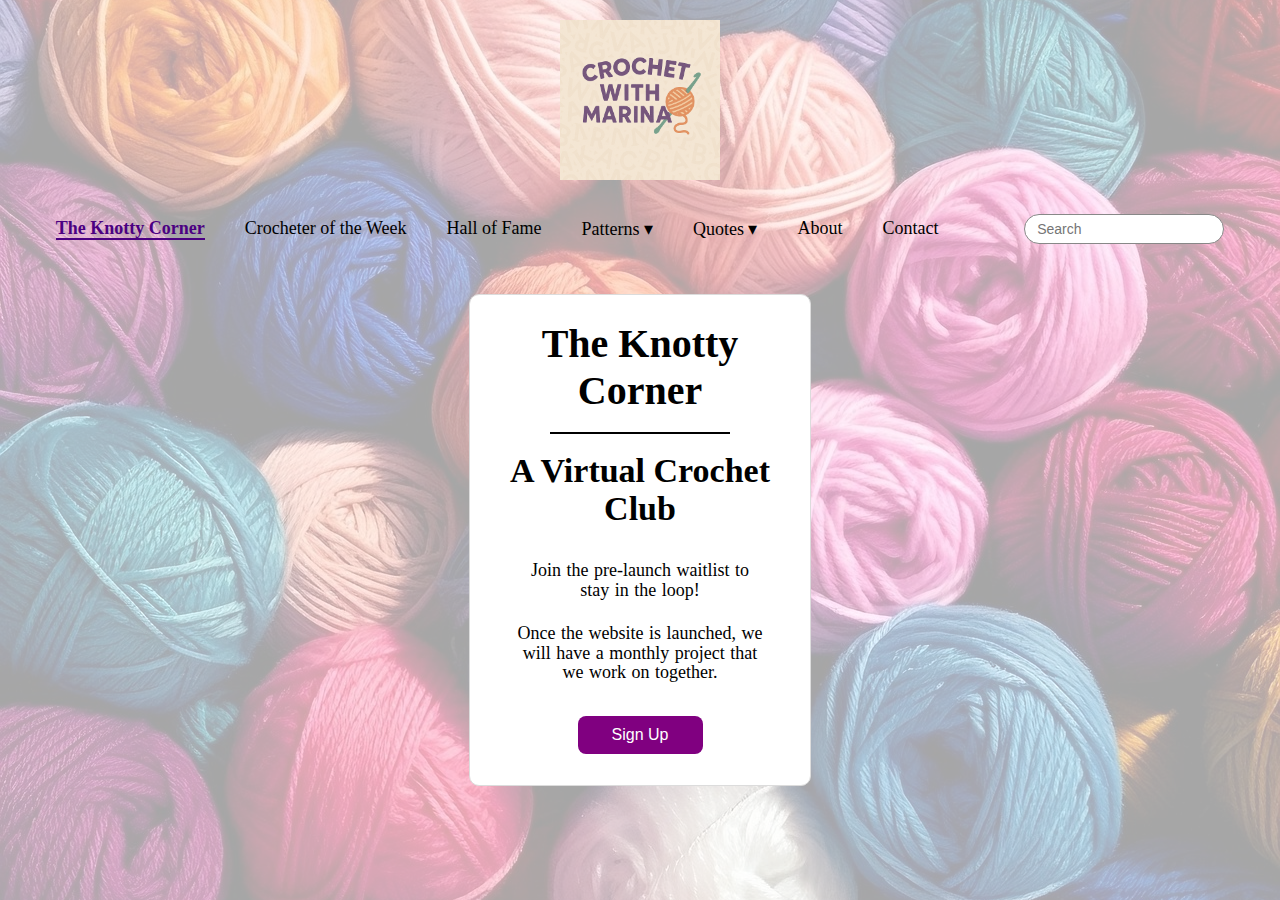
<file: index.html>
<!DOCTYPE html>
<html lang="en">

<head>
    <meta charset="UTF-8">
    <meta name="viewport" content="width=device-width, initial-scale=1.0">
    <title>🧶Crochet with Marina</title>
    <link rel="stylesheet" href="index.css">
</head>

<body>
    <header>
        <div class="logo">
            <img src="updated_logo.png" alt="Crochet with Marina Logo" height="160">
        </div>     
            <nav class="nav">
                <ul>
                    <li><a href="index.html" class="active"">The Knotty Corner</a></li>
                    <li><a href="crocheter_week.html">Crocheter of the Week</a></li>
                    <li><a href="hall_of_fame.html">Hall of Fame</a></li>
                    <li class="dropdown"><a href="#">Patterns ▾</a>
                        <ul class="dropdown-content">
                            <li><a href="pattern_week.html">Pattern of the Week</a></li>
                            <li><a href="pattern_gallery.html">Pattern Gallery</a></li>
                        </ul>
                        </li>
                    <li class="dropdown"><a href="#">Quotes ▾</a>
                        <ul class="dropdown-content">                            
                            <li><a href="quote_week.html">Quote of the Week</a></li>
                            <li><a href="quote_gallery.html">Quote Gallery</a></li>
                        </ul>
                        </li>
                    <li><a href="about.html">About</a></li>
                    <li><a href="contact.html">Contact</a></li>
                </ul>
                <form class="search-container">
                    <input type="search" name="search" placeholder="Search">   
                    <!-- <button type="submit" class="search-btn"></button>    -->
                </form>
            </nav>   
    </header>
    <main>
        
        <div class="signup-box title-block">
            <h1 class="loop">The Knotty Corner</h1>
            <hr>
            <h2>A Virtual Crochet Club</h2>
            <p class="intro">Join the pre-launch waitlist to stay in the loop!</p>
            <p class="intro">Once the website is launched, we will have a monthly project that we work on together.</p>           
            <button type="button" onclick="window.open('https://forms.gle/x9BwZBAT863Ax2TJ7', '_blank')">Sign Up</button>
        </div>
        
        <!-- <div class="name-row">
            <input class="margin-top-name" type="text" id="first-name" name="first-name" placeholder="First Name" required>
            <input class="margin-top-name" type="text" id="last-name" name="last-name" placeholder="Last Name" required>
        </div>
        
        <input type="email" id="email" name="email" placeholder="Your Email" required>
        
        <form class="form-group" action="#" method="post">           
            </form>
        </div>
        <div> -->
            <!-- <iframe src="https://docs.google.com/forms/d/e/1FAIpQLScbodl6k8qg9c3lG2h04aN8eZnt9PM3saTdgL-5ea-DHce39g/viewform?embedded=true" width="900" height="1500" frameborder="0" marginheight="0" marginwidth="0">Loading…</iframe> -->
    </main>
</body>

</html>
</file>
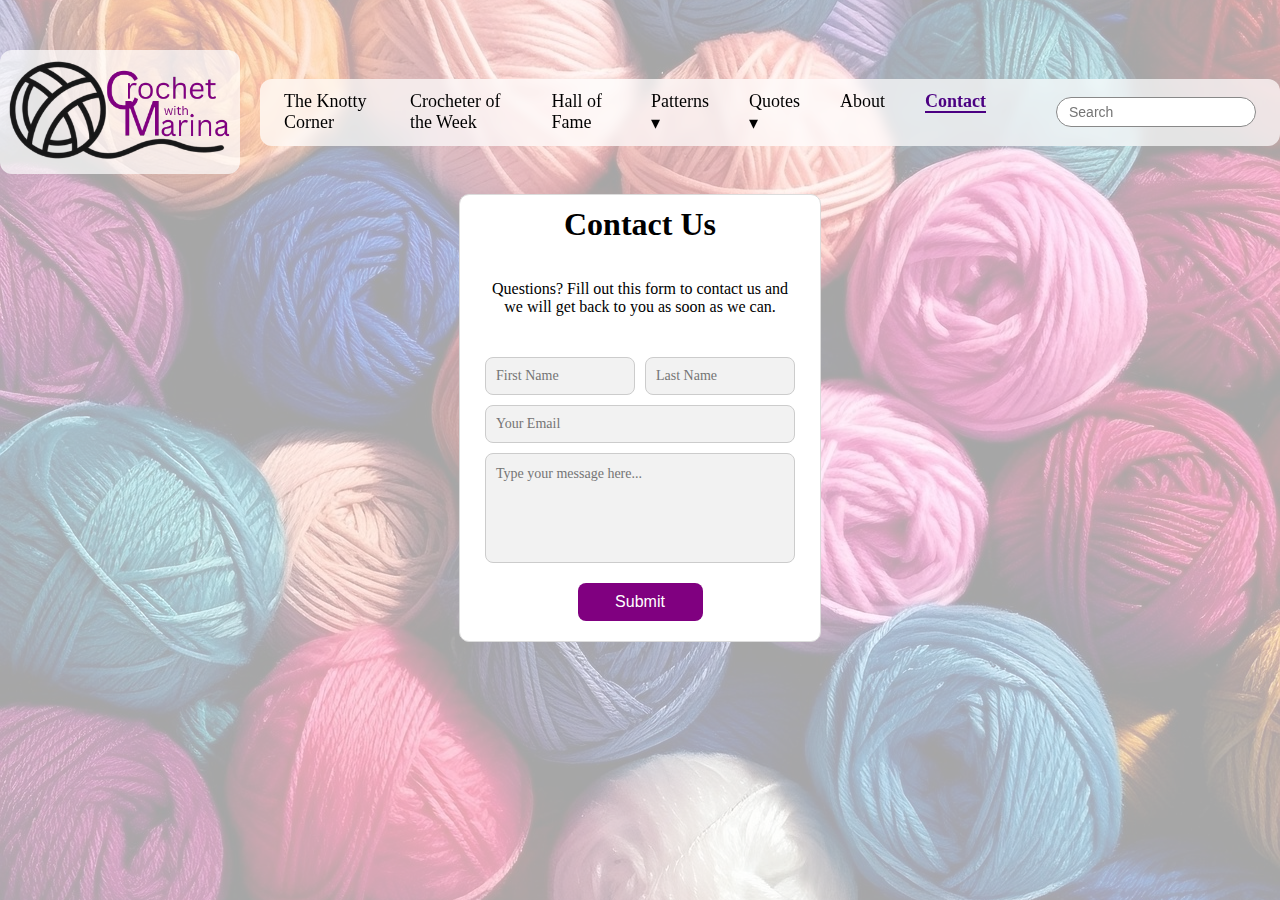
<file: contact.html>
<!DOCTYPE html>
<html lang="en">
<head>
    <meta charset="UTF-8">
    <meta name="viewport" content="width=device-width, initial-scale=1.0">
    <title>Contact</title>
    <link rel="stylesheet" href="contact.css">
</head>
<body>
     <header class="header-wrapper">
        <div class="header-content">

            <div class="logo">
                <img src="crochet_with_marina_logo_rectangle.png" alt="Crochet with Marina Logo" height="120">
            </div>     
        <nav class="nav">
                <ul>
                    <li><a href="index.html">The Knotty Corner</a></li>
                    <li><a href="crocheter_week.html">Crocheter of the Week</a></li>
                    <li><a href="hall_of_fame.html">Hall of Fame</a></li>
                    <li class="dropdown"><a href="#">Patterns ▾</a>
                        <ul class="dropdown-content">
                            <li><a href="pattern_week.html">Pattern of the Week</a></li>
                            <li><a href="pattern_gallery.html">Pattern Gallery</a></li>
                        </ul>
                    </li>
                    <li class="dropdown"><a href="#">Quotes ▾</a>
                        <ul class="dropdown-content">                            
                            <li><a href="quote_week.html">Quote of the Week</a></li>
                            <li><a href="quote_gallery.html">Quote Gallery</a></li>
                        </ul>
                    </li>
                    <li><a href="about.html">About</a></li>
                    <li><a href="contact.html" class="active">Contact</a></li>
                </ul>
                <form class="search-container">
                    <input type="search" name="search" placeholder="Search">   
                    <!-- <button type="submit" class="search-btn"></button>    -->
                </form>
            </div>
        </nav>   
    </header>
    <main>
        
        <div class="signup-box">
            <h1 class="loop">Contact Us</h1>
             <p class="width">Questions? Fill out this form to contact us and we will get back to you as soon as we can.</p>
            <form class="form-group" action="#" method="post">
         <!-- Group First + Last Name Side-by-Side -->
                <div class="name-row">
                    <input class="margin-top-name" type="text" id="first-name" name="first-name" placeholder="First Name" required>
                    <input class="margin-top-name" type="text" id="last-name" name="last-name" placeholder="Last Name" required>
                 </div>

        <!-- Email stays below -->
                <input type="email" id="email" name="email" placeholder="Your Email" required>
                <textarea type="textarea" id="message" name="message" placeholder="Type your message here..." required></textarea>
                <button type="submit">Submit</button>
            </form>
        </div>
        <div>
            <!-- <iframe src="https://docs.google.com/forms/d/e/1FAIpQLScbodl6k8qg9c3lG2h04aN8eZnt9PM3saTdgL-5ea-DHce39g/viewform?embedded=true" width="640" height="917" frameborder="0" marginheight="0" marginwidth="0">Loading…</iframe> -->
        </div>
    </main>
</body>
</html>
</file>
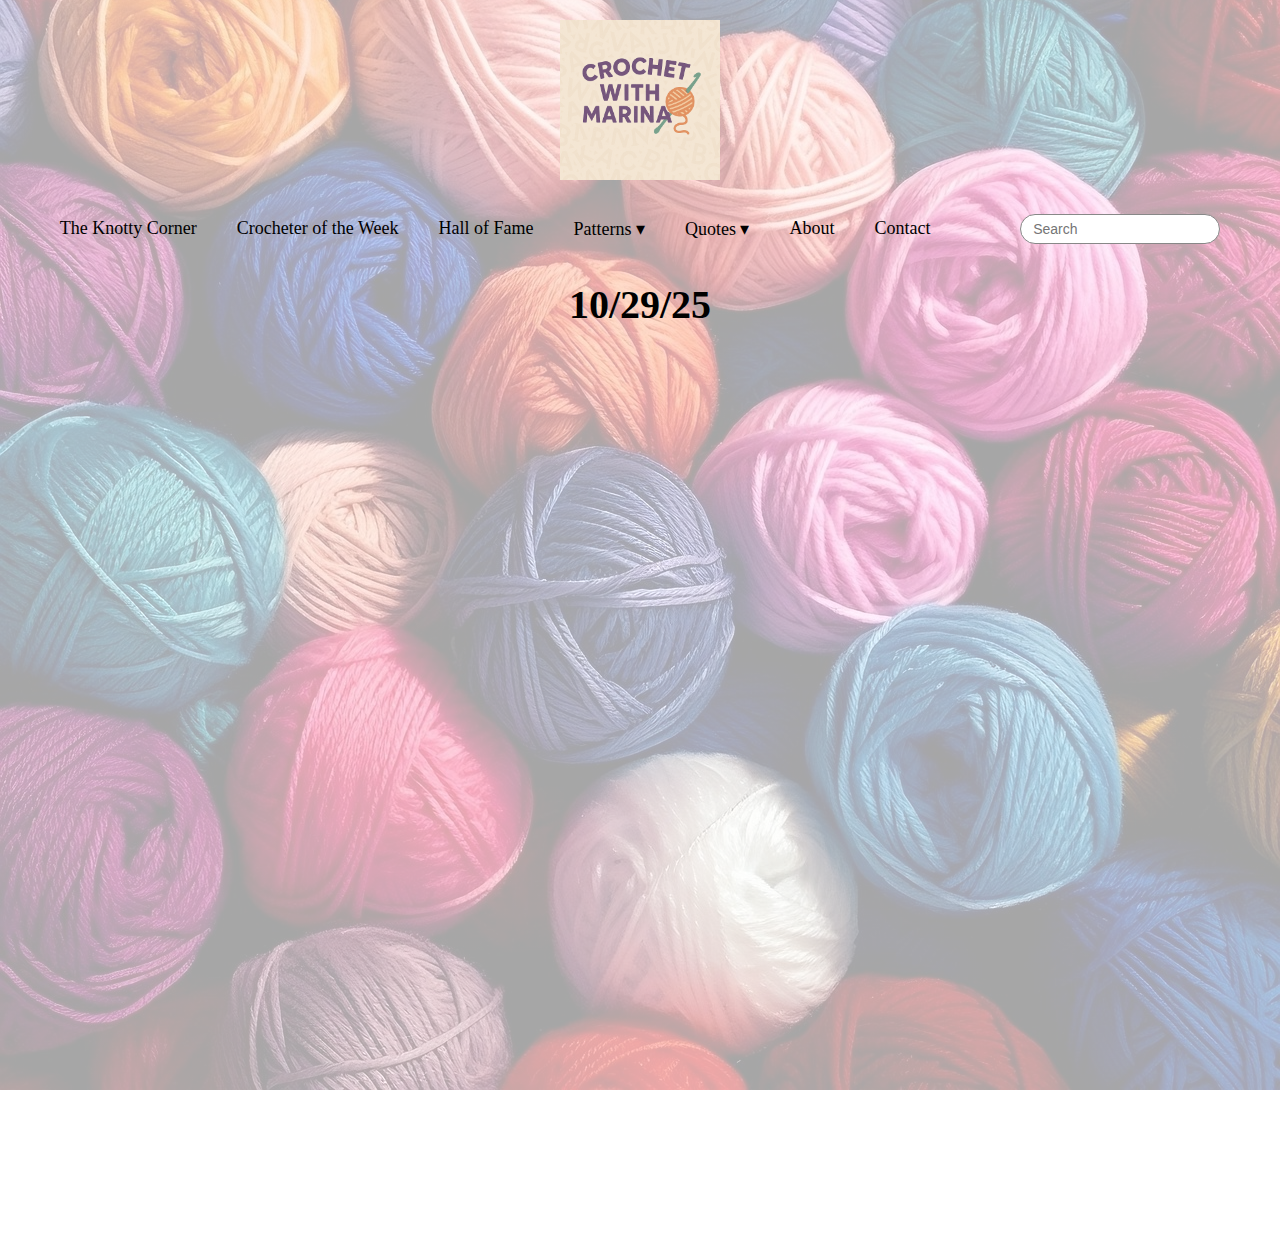
<file: worry_monster_pattern.html>
<!DOCTYPE html>
<html lang="en">
<head>
    <meta charset="UTF-8">
    <meta name="viewport" content="width=device-width, initial-scale=1.0">
    <title>Worry Monster</title>
    <link rel="stylesheet" href="worry_monster_pattern.css">
</head>
<body>
    <header>
        <div class="logo">
            <img src="updated_logo.png" alt="Crochet with Marina Logo" height="160">
        </div>     
           <nav class="nav">
                <ul>
                    <li><a href="index.html">The Knotty Corner</a></li>
                    <li><a href="crocheter_week.html">Crocheter of the Week</a></li>
                    <li><a href="hall_of_fame.html">Hall of Fame</a></li>
                    <li class="dropdown"><a href="#">Patterns ▾</a>
                        <ul class="dropdown-content">
                            <li><a href="pattern_week.html">Pattern of the Week</a></li>
                            <li><a href="pattern_gallery.html">Pattern Gallery</a></li>
                        </ul>
                        </li>
                    <li class="dropdown"><a href="#">Quotes ▾</a>
                        <ul class="dropdown-content">                            
                            <li><a href="quote_week.html">Quote of the Week</a></li>
                            <li><a href="quote_gallery.html">Quote Gallery</a></li>
                        </ul>
                        </li>
                    <li><a href="about.html">About</a></li>
                    <li><a href="contact.html">Contact</a></li>
                </ul>
                <form class="search-container">
                    <input type="search" name="search" placeholder="Search">   
                    <!-- <button type="submit" class="search-btn"></button>    -->
                </form>
            </nav>   
    </header>
    <main>
        <h1 class="centered">10/29/25</h1>
        <!-- <div class="pattern-card">
            <h2 class="pattern-name"> Worry Monster</h2>
            <img src="../pics/Worry_Monster_Collection.jpg" class="pic-small round-corner" alt="Worry Monsters">
        </div> -->
        <div class="pdf-frame">            
            <iframe src="worry_monster_pattern.pdf#toolbar=0" class="pdf-clean"></iframe>
        </div>
    </main>
</body>
</html>
</file>
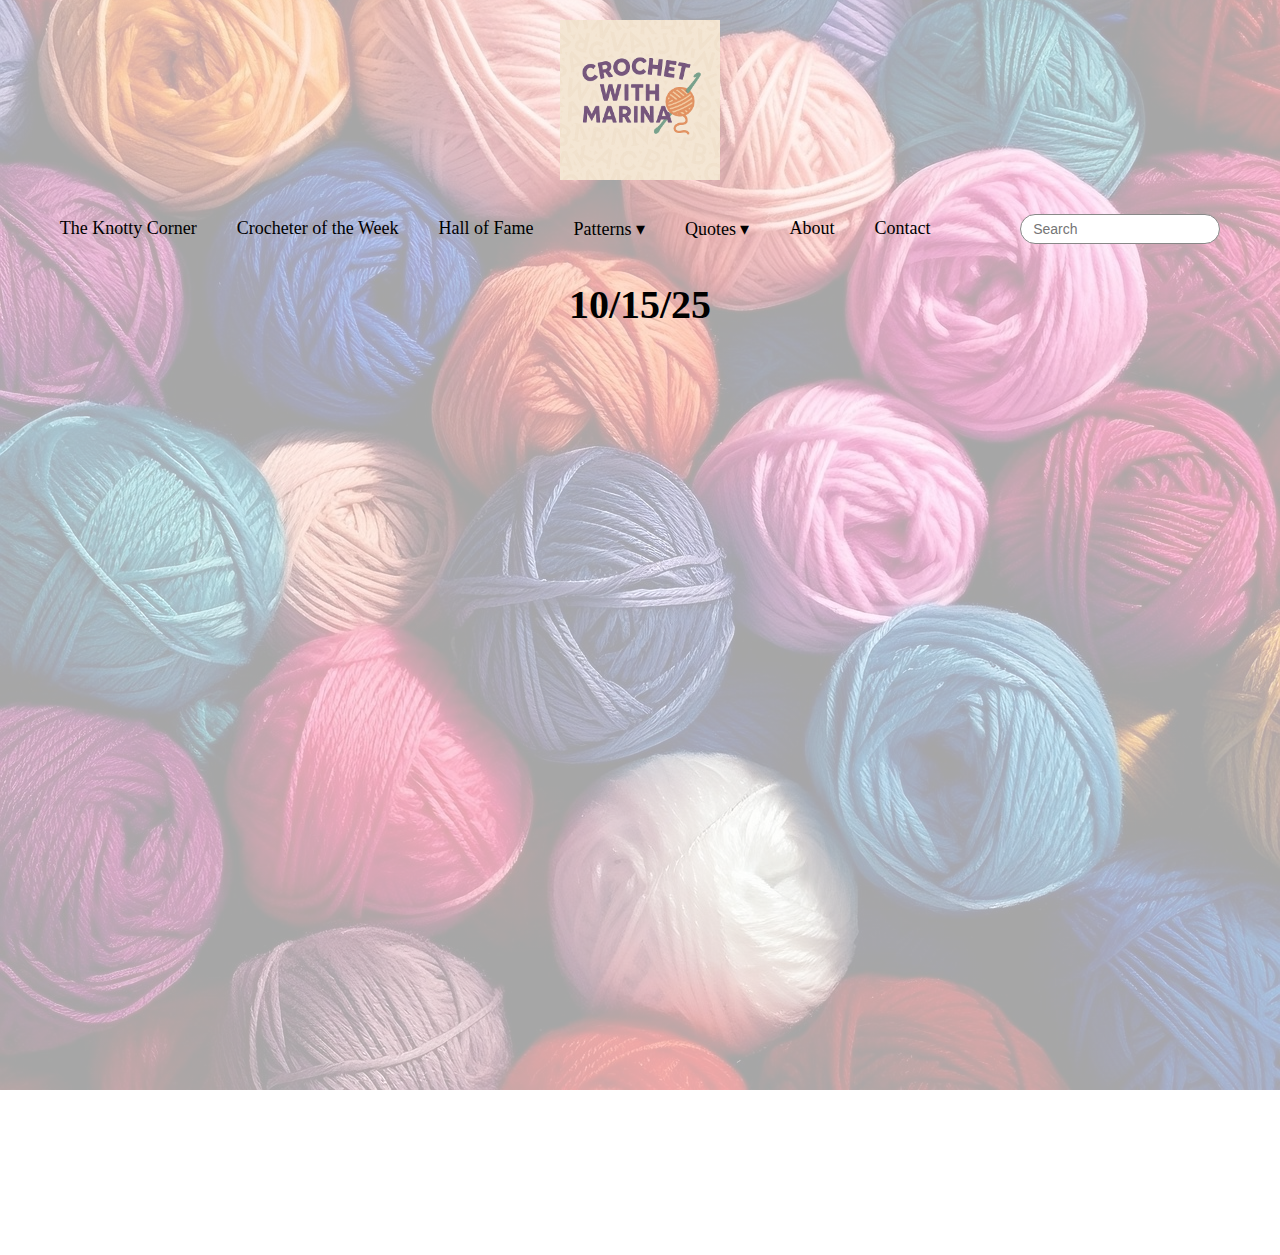
<file: wrap_around_shrug_pattern.html>
<!DOCTYPE html>
<html lang="en">
<head>
    <meta charset="UTF-8">
    <meta name="viewport" content="width=device-width, initial-scale=1.0">
    <title>Wrap Around Shrug</title>
    <link rel="stylesheet" href="wrap_around_shrug_pattern.css">
</head>
<body>
    <header>
        <div class="logo">
            <img src="updated_logo.png" alt="Crochet with Marina Logo" height="160">
        </div>     
           <nav class="nav">
                <ul>
                    <li><a href="index.html">The Knotty Corner</a></li>
                    <li><a href="crocheter_week.html">Crocheter of the Week</a></li>
                    <li><a href="hall_of_fame.html">Hall of Fame</a></li>
                    <li class="dropdown"><a href="#">Patterns ▾</a>
                        <ul class="dropdown-content">
                            <li><a href="pattern_week.html">Pattern of the Week</a></li>
                            <li><a href="pattern_gallery.html">Pattern Gallery</a></li>
                        </ul>
                        </li>
                    <li class="dropdown"><a href="#">Quotes ▾</a>
                        <ul class="dropdown-content">                            
                            <li><a href="quote_week.html">Quote of the Week</a></li>
                            <li><a href="quote_gallery.html">Quote Gallery</a></li>
                        </ul>
                        </li>
                    <li><a href="about.html">About</a></li>
                    <li><a href="contact.html">Contact</a></li>
                </ul>
                <form class="search-container">
                    <input type="search" name="search" placeholder="Search">   
                    <!-- <button type="submit" class="search-btn"></button>    -->
                </form>
            </nav>   
    </header>
    <main>
        <h1 class="centered">10/15/25</h1>
        <!-- <div class="pattern-card">
            <h2 class="pattern-name">Wrap Around Shrug</h2>
            <img src="../pics/wrap_around_shrug_pattern.pdf" class="pic-small round-corner" alt="Wrap Around Shrug">
        </div> -->
        <div class="pdf-frame">
            <iframe src="wrap_around_shrug_pattern.pdf#toolbar=0" class="pdf-clean"></iframe>
        </div>
    </main>
</body>
</html>
</file>
<file: index.css>
header {
    margin: auto;
}


/* LOGO SECTION */
.logo {
    text-align: center;
    margin: 20px;
}


/* NAVIGATION BAR (Links + Search Aligned) */
.nav {
    display: flex;
    align-items: center;
    justify-content: space-evenly;
    margin: auto;
    gap: 40px; /* Space between links and search bar */
    padding: 10px 10px; 
}

/* NAV LINKS (Facebook, LinkedIn, Worry Monster) */
.nav > ul {
  display: flex;
  justify-content: center;
  list-style: none;
  gap: 40px;
  margin: 0;
  padding: 0;
}


.nav a {
    text-decoration: none;
    color: inherit; /* Keeps default text color or allows hover styling */
    font-size: 18px;
}

.nav a.active {
  color: #4b0082;              /* deep purple accent */
  font-weight: bold;
  border-bottom: 2px solid #4b0082;
}

/* === DROPDOWN MENU === */
.dropdown {
  position: relative;     /* positions child menu relative to this */
}

.dropdown-content {
  display: none;          /* 🔹 Hide by default */
  position: absolute;
  top: 100%;              /* directly below the parent link */
  left: 0;
  background-color: white;
  box-shadow: 0 4px 8px rgba(0,0,0,0.1);
  border-radius: 8px;
  min-width: 180px;
  z-index: 10;
  list-style: none;
  padding: 0;
  margin: 0;
}

/* individual dropdown links */
.dropdown-content li a {
  display: block;
  padding: 10px 15px;
  color: #4b0082;
  text-decoration: none;
  white-space: nowrap;
}

.dropdown-content li a:hover {
  background-color: #f3eaff; /* light purple hover */
}

/* show dropdown on hover */
.dropdown:hover .dropdown-content {
  display: block;
}

/* --- 🔍 SEARCH BAR (FIXED & CLEAN VERSION) --- */
.search-container {
  position: relative;
  display: flex;
  align-items: center;
  justify-content: center;
}

/* Input Field */
.search-container input {
  color: #4b0082;
  padding: 6px 38px 6px 12px; /* ✅ adjust right padding for icon width */
  border: 1px solid #888;
  border-radius: 20px;
  outline: none;
  font-size: 14px;
  width: 200px;              /* ✅ consistent field width */
  box-sizing: border-box;
  margin-left: 0;            /* ✅ remove large offset */
}

/* Search Icon Button */
/* .search-container .search-btn {
  position: absolute;
  right: 8px;               /* ✅ positions inside input edge */
  /* top: 20%;
  transform: translateY(-50%); /* ✅ vertically centers icon */
  /* background: url('magnifying_glass_1.png') no-repeat center;
  background-size: 14px;
  border: none;
  width: 20px;
  height: 20px;
  cursor: pointer;
  padding: 0;
} */

/* ---------- SIGNUP BOX ---------- */
.signup-box {
  width: 300px;
  height: 450px;          
  max-width: 700px;       
  margin: 20px auto;
  padding: 20px;
  background: white;
  border: 1px solid #dcdcdc;
  border-radius: 10px;
  text-align: center;
  display: flex;
  flex-direction: column;
  align-items: center;
}

.loop {
    margin-top: 5px;
}
/* ---------- FORM GROUP ---------- */
/* .form-group {
  width: 100%;
  max-width: 310px;       /* matches visible field width */
  /* margin: 0 auto;
  box-sizing: border-box;
} */ 

/* ---------- INPUTS ---------- */
/* .form-group input {
  display: block;
  width: 100%;
  padding: 10px;
  border: 1px solid #ccc;
  border-radius: 8px;
  background-color: #f2f2f2;
  font-size: 14px;
  box-sizing: border-box;
  margin-bottom: 10px;
} */

.margin-top-name {
  margin-top: 25px;
}

/* ---------- NAME ROW ---------- */
.name-row {
  display: flex;
  gap: 10px;
  width: 100%;
  box-sizing: border-box;
}

.name-row input {
  flex: 1;
  min-width: 120px;           /* prevent overflow on flex items */
}

/* ---------- BUTTON ---------- */
button {
  display: block;
  width: 125px;                /* ✅ same visual width as each name field */
  margin: 10px auto 0;         /* ✅ centers button horizontally */
  align-self: center;          /* ✅ ensures centering inside flex parent */
  padding: 10px;
  background-color: purple;
  color: white;
  border: none;
  border-radius: 8px;
  font-size: 16px;
  cursor: pointer;
  box-sizing: border-box;
  transition: background-color 0.2s ease;
  margin-top: 15px;
}

button:hover {
  background-color: plum;
}



/* ---------- RESPONSIVE ---------- */
@media (max-width: 480px) {
  .signup-box {
    width: 90%;
    max-width: none;      /* let it scale on mobile only */
  }

  .name-row {
    flex-direction: column;
    gap: 8px;
  }
}




body {
  margin: 0;
  height: 100%;
  background:
    linear-gradient(rgba(255, 255, 255, 0.65), rgba(255, 255, 255, 0.65)),
    url(colorful_yarn_balls.jpg) no-repeat center center fixed;
  background-size: cover; /* ✅ shows whole image */
  background-color: #fff;   /* optional fill behind image */
}

.title-block {
  text-align: center;
  font-family: 'Georgia', serif;
  margin-top: 40px;
}

.title-block h1 {
  font-size: 40px;
  font-weight: bold;
  margin-bottom: 10px;
}

.title-block hr {
  width: 60%;               /* line length — adjust to your liking */
  border: none;             /* removes default HR style */
  border-top: 2px solid black;  /* creates the black line */
  /* margin: 10px auto;        */
}

.title-block h2 {
  font-size: 34px;
  font-weight: bold;
  margin-top: 10px;
}

.intro {
  text-align: center;
  font-family: 'Georgia', serif;
  font-size: 18px;
  margin-top: 5px;
  word-spacing: 1px;
  line-height: 1.1;
  max-width: 250px;
}
</file>
<file: contact.css>
header {
    margin: auto;
}


.logo {
 background: rgba(255, 255, 255, 0.7);
 border-radius: 12px;
}

.header-content {
  display: flex;
  align-items: center;
  justify-content: center; /* keeps logo + nav centered as a whole */
  gap: 20px;               /* spacing between logo & nav */
  width: fit-content;
  margin: auto;
  padding-top: 50px;
}

.nav {
  display: flex;
  align-items: center;
  gap: 40px; /* Space between links and search bar */  
  margin:  auto;
  padding: 12px 24px; 
  background: rgba(255, 255, 255, 0.7);  
    /* optional nice extras */
  backdrop-filter: blur(6px);     /* subtle glass effect */
  border-radius: 12px;             /* smooth edges */
  width: fit-content;
}

nav a:hover {
  color: rgb(209, 72, 209);
}

/* NAV LINKS (Facebook, LinkedIn, Worry Monster) */
.nav > ul {
  display: flex;
  justify-content: center;
  list-style: none;
  gap: 40px;
  margin: 0;
  padding: 0;
}

.nav a {
    text-decoration: none;
    color: inherit; /* Keeps default text color or allows hover styling */
    font-size: 18px;
}

.nav a.active {
  color: #4b0082;              /* deep purple accent */
  font-weight: bold;
  border-bottom: 2px solid #4b0082;
}

/* === DROPDOWN MENU === */
.dropdown {
  position: relative;     /* positions child menu relative to this */
}

.dropdown-content {
  display: none;          /* 🔹 Hide by default */
  position: absolute;
  top: 100%;              /* directly below the parent link */
  left: 0;
  background-color: white;
  box-shadow: 0 4px 8px rgba(0,0,0,0.1);
  border-radius: 8px;
  min-width: 180px;
  z-index: 10;
  list-style: none;
  padding: 0;
  margin: 0;
}

/* individual dropdown links */
.dropdown-content li a {
  display: block;
  padding: 10px 15px;
  color: #4b0082;
  text-decoration: none;
  white-space: nowrap;
}

.dropdown-content li a:hover {
  background-color: #f3eaff; /* light purple hover */
}

/* show dropdown on hover */
.dropdown:hover .dropdown-content {
  display: block;
}


/* --- 🔍 SEARCH BAR (FIXED & CLEAN VERSION) --- */
.search-container {
  margin-left: 30px;
  /* 15-30px */
}

/* Input Field */
.search-container input {
  color: #4b0082;
  padding: 6px 38px 6px 12px; /* ✅ adjust right padding for icon width */
  border: 1px solid #888;
  border-radius: 20px;
  outline: none;
  font-size: 14px;
  width: 200px;              /* ✅ consistent field width */
  box-sizing: border-box;
  margin-left: 0;            /* ✅ remove large offset */
}

/* Search Icon Button */
/* .search-container .search-btn {
  position: absolute; */
  /* right: 8px;               ✅ positions inside input edge */
  /* top: 20%; */
  /* transform: translateY(-50%); ✅ vertically centers icon */
  /* background: url('magnifying_glass_1.png') no-repeat center; */
  /* background-size: 14px;
  border: none;
  width: 20px;
  height: 20px;
  cursor: pointer;
  padding: 0;
} */

.width {
  max-width: 300px;
}

/* ---------- SIGNUP BOX ---------- */
.signup-box {
  width: 320px;
  height: auto;           /* fixed desktop width */
  max-width: 700px;       /* stop shrinking */
  margin: 20px auto;
  padding: 20px;
  background: white;
  border: 1px solid #dcdcdc;
  border-radius: 10px;
  text-align: center;

  display: flex;
  flex-direction: column;
  align-items: center;
}

.loop {
    margin-top: -9px;
}
/* ---------- FORM GROUP ---------- */
.form-group {
  width: 100%;
  max-width: 310px;       /* matches visible field width */
  margin: 0 auto;
  box-sizing: border-box;
}

/* ---------- INPUTS ---------- */
.form-group input, .form-group textarea {
  display: block;
  width: 100%;
  padding: 10px;
  border: 1px solid #ccc;
  border-radius: 8px;
  background-color: #f2f2f2;
  font-size: 14px;
  font-family: inherit;   /* ✅ match page’s default font */
  color: inherit;         /* ✅ match text color */
  box-sizing: border-box;
  margin-bottom: 10px;
}

.form-group textarea {
  min-height: 110px;  /* comfortable height */
  resize: none;       /* remove the drag handle; use vertical if you prefer */
  line-height: 1.4;
}


.margin-top-name {
  margin-top: 25px;
}

/* ---------- NAME ROW ---------- */
.name-row {
  display: flex;
  gap: 10px;
  width: 100%;
  box-sizing: border-box;
}

.name-row input {
  flex: 1;
  min-width: 120px;           /* prevent overflow on flex items */
}

/* ---------- BUTTON ---------- */
button {
  display: block;
  width: 125px;                /* ✅ same visual width as each name field */
  margin: 10px auto 0;         /* ✅ centers button horizontally */
  align-self: center;          /* ✅ ensures centering inside flex parent */
  padding: 10px;
  background-color: purple;
  color: white;
  border: none;
  border-radius: 8px;
  font-size: 16px;
  cursor: pointer;
  box-sizing: border-box;
  transition: background-color 0.2s ease;
  margin-top: 20px;
}

button:hover {
  background-color: rgb(209, 72, 209);
}


.contact-form input,
.contact-form textarea {
  font-size: 15px;
  padding: 10px 12px;
  border: 1px solid #ccc;
  border-radius: 20px;          /* ✅ match rounded input look */
  background: #f2f2f2;          /* ✅ same smooth background tone */
  outline: none;
  transition: border-color .2s, box-shadow .2s;
  box-sizing: border-box;
  resize: none;                 /* ✅ remove ugly drag corner */
}

/* Optional: make textarea height consistent with input width */
.contact-form textarea {
  min-height: 100px;            /* ✅ gives it balanced height */
  line-height: 1.4;
}



/* ---------- RESPONSIVE ---------- */
@media (max-width: 480px) {
  .signup-box {
    width: 90%;
    max-width: none;      /* let it scale on mobile only */
  }

  .name-row {
    flex-direction: column;
    gap: 8px;
  }
}

body {
  margin: 0;
  height: 100%;
  background:
    linear-gradient(rgba(255, 255, 255, 0.65), rgba(255, 255, 255, 0.65)),
    url(colorful_yarn_balls.jpg) no-repeat center center fixed;
  background-size: cover; /* ✅ shows whole image */
  background-color: #fff;   /* optional fill behind image */
}
</file>
<file: worry_monster_pattern.css>
header {
    margin: auto;
}


/* LOGO SECTION */
.logo {
    text-align: center;
    margin: 20px;
}

/* NAVIGATION BAR (Links + Search Aligned) */
.nav {
    display: flex;
    align-items: center;
    justify-content: space-evenly;
    margin: auto;
    gap: 40px; /* Space between links and search bar */
    padding: 10px 10px; 
}

/* NAV LINKS (Facebook, LinkedIn, Worry Monster) */
.nav > ul {
  display: flex;
  justify-content: center;
  list-style: none;
  gap: 40px;
  margin: 0;
  padding: 0;
}

.nav a {
    text-decoration: none;
    color: inherit; /* Keeps default text color or allows hover styling */
    font-size: 18px;
}

.nav a.active {
  color: #4b0082;              /* deep purple accent */
  font-weight: bold;
  border-bottom: 2px solid #4b0082;
}

/* === DROPDOWN MENU === */
.dropdown {
  position: relative;     /* positions child menu relative to this */
}

.dropdown-content {
  display: none;          /* 🔹 Hide by default */
  position: absolute;
  top: 100%;              /* directly below the parent link */
  left: 0;
  background-color: white;
  box-shadow: 0 4px 8px rgba(0,0,0,0.1);
  border-radius: 8px;
  min-width: 180px;
  z-index: 10;
  list-style: none;
  padding: 0;
  margin: 0;
}

/* individual dropdown links */
.dropdown-content li a {
  display: block;
  padding: 10px 15px;
  color: #4b0082;
  text-decoration: none;
  white-space: nowrap;
}

.dropdown-content li a:hover {
  background-color: #f3eaff; /* light purple hover */
}

/* show dropdown on hover */
.dropdown:hover .dropdown-content {
  display: block;
}


/* --- 🔍 SEARCH BAR (FIXED & CLEAN VERSION) --- */
.search-container {
  position: relative;
  display: flex;
  align-items: center;
  justify-content: center;
}

/* Input Field */
.search-container input {
  color: #4b0082;
  padding: 6px 38px 6px 12px; /* ✅ adjust right padding for icon width */
  border: 1px solid #888;
  border-radius: 20px;
  outline: none;
  font-size: 14px;
  width: 200px;              /* ✅ consistent field width */
  box-sizing: border-box;
  margin-left: 0;            /* ✅ remove large offset */
}

/* Search Icon Button */
/* .search-container .search-btn {
  position: absolute; */
  /* right: 8px;               ✅ positions inside input edge */
  /* top: 20%; */
  /* transform: translateY(-50%); ✅ vertically centers icon */
  /* background: url('magnifying_glass_1.png') no-repeat center; */
  /* background-size: 14px;
  border: none;
  width: 20px;
  height: 20px;
  cursor: pointer;
  padding: 0;
} */

.pic-small {
   max-height: 360px;
}

.round-corner {
        border-radius: 10%;
    }

    body {
  margin: 0;
  height: 100%;
  background:
    linear-gradient(rgba(255, 255, 255, 0.65), rgba(255, 255, 255, 0.65)),
    url(colorful_yarn_balls.jpg) no-repeat center center fixed;
  background-size: cover; /* ✅ shows whole image */
  background-color: #fff;   /* optional fill behind image */
}

.centered {
    text-align: center;
    font-size: 40px;
}

.pdf-frame {
  background: transparent; /* make outer container match site */
  display: flex;
  justify-content: center; /* keeps it centered */
}

.pdf-clean {
  width: 100%;
  max-width: 900px;     /* match PDF width nicely */
  height: 900px;
  border: none;         /* remove default border */
  background-color: transparent;
}
</file>
<file: wrap_around_shrug_pattern.css>
header {
    margin: auto;
}


/* LOGO SECTION */
.logo {
    text-align: center;
    margin: 20px;
}

/* NAVIGATION BAR (Links + Search Aligned) */
.nav {
    display: flex;
    align-items: center;
    justify-content: space-evenly;
    margin: auto;
    gap: 40px; /* Space between links and search bar */
    padding: 10px 10px; 
}

/* NAV LINKS (Facebook, LinkedIn, Worry Monster) */
.nav > ul {
  display: flex;
  justify-content: center;
  list-style: none;
  gap: 40px;
  margin: 0;
  padding: 0;
}

.nav a {
    text-decoration: none;
    color: inherit; /* Keeps default text color or allows hover styling */
    font-size: 18px;
}

.nav a.active {
  color: #4b0082;              /* deep purple accent */
  font-weight: bold;
  border-bottom: 2px solid #4b0082;
}

/* === DROPDOWN MENU === */
.dropdown {
  position: relative;     /* positions child menu relative to this */
}

.dropdown-content {
  display: none;          /* 🔹 Hide by default */
  position: absolute;
  top: 100%;              /* directly below the parent link */
  left: 0;
  background-color: white;
  box-shadow: 0 4px 8px rgba(0,0,0,0.1);
  border-radius: 8px;
  min-width: 180px;
  z-index: 10;
  list-style: none;
  padding: 0;
  margin: 0;
}

/* individual dropdown links */
.dropdown-content li a {
  display: block;
  padding: 10px 15px;
  color: #4b0082;
  text-decoration: none;
  white-space: nowrap;
}

.dropdown-content li a:hover {
  background-color: #f3eaff; /* light purple hover */
}

/* show dropdown on hover */
.dropdown:hover .dropdown-content {
  display: block;
}


/* --- 🔍 SEARCH BAR (FIXED & CLEAN VERSION) --- */
.search-container {
  position: relative;
  display: flex;
  align-items: center;
  justify-content: center;
}

/* Input Field */
.search-container input {
  color: #4b0082;
  padding: 6px 38px 6px 12px; /* ✅ adjust right padding for icon width */
  border: 1px solid #888;
  border-radius: 20px;
  outline: none;
  font-size: 14px;
  width: 200px;              /* ✅ consistent field width */
  box-sizing: border-box;
  margin-left: 0;            /* ✅ remove large offset */
}

/* Search Icon Button */
/* .search-container .search-btn {
  position: absolute; */
  /* right: 8px;               ✅ positions inside input edge */
  /* top: 20%; */
  /* transform: translateY(-50%); ✅ vertically centers icon */
  /* background: url('magnifying_glass_1.png') no-repeat center; */
  /* background-size: 14px;
  border: none;
  width: 20px;
  height: 20px;
  cursor: pointer;
  padding: 0;
} */

.pic-small {
   max-height: 360px;
}

.round-corner {
        border-radius: 10%;
    }

    body {
  margin: 0;
  height: 100%;
  background:
    linear-gradient(rgba(255, 255, 255, 0.65), rgba(255, 255, 255, 0.65)),
    url(colorful_yarn_balls.jpg) no-repeat center center fixed;
  background-size: cover; /* ✅ shows whole image */
  background-color: #fff;   /* optional fill behind image */
}

.centered {
    text-align: center;
    font-size: 40px;
}

.pdf-frame {
  background: transparent; /* make outer container match site */
  display: flex;
  justify-content: center; /* keeps it centered */
}

.pdf-clean {
  width: 100%;
  max-width: 900px;     /* match PDF width nicely */
  height: 900px;
  border: none;         /* remove default border */
  background-color: transparent;
}
</file>
